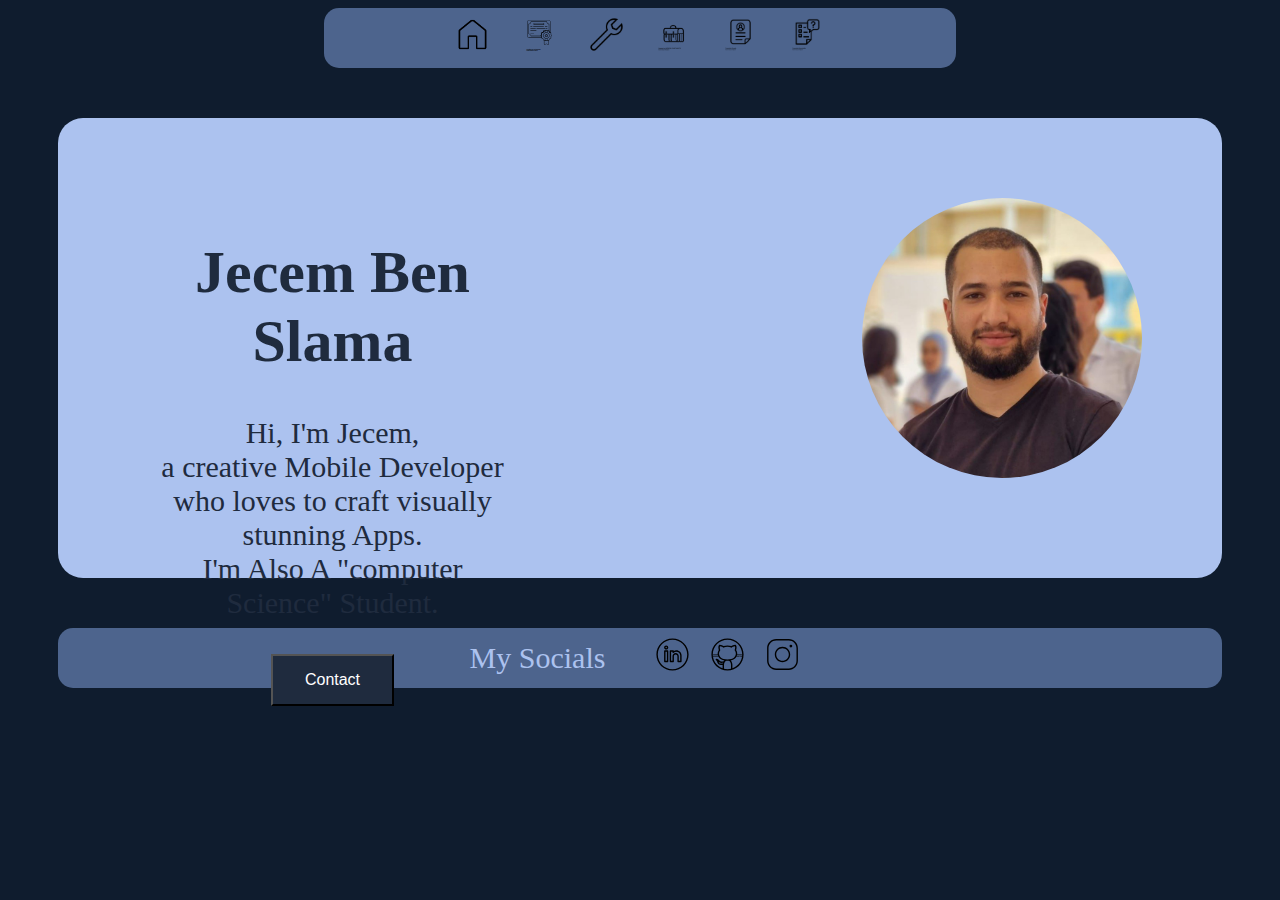
<file: index.html>
<!DOCTYPE html>
<html lang="en">
  <head>
    <meta charset="UTF-8" />
    <meta name="viewport" content="width=device-width, initial-scale=1.0" />
    <title>Home</title>
    <link rel="stylesheet" href="style.css" />
  </head>
  <header>
    <nav>
      <ul>
        <li>
          <a href="index.html"><img src="assets/logo/home1.png" alt="" /> </a>
        </li>
        <li>
          <a href="screens/parcour.html"
            ><img src="assets/logo/school1.svg" alt=""
          /></a>
        </li>
        <li>
          <a href="screens/tools.html"
            ><img src="assets/logo/tool.png" alt=""
          /></a>
        </li>
        <li>
          <a href="screens/subjects.html"
            ><img src="assets/logo/subject.png" alt=""
          /></a>
        </li>

        <li>
          <a href="screens/experience.html"
            ><img src="assets/logo/inter.png" alt=""
          /></a>
        </li>
        <li>
          <a href="screens/quiz.html"><img src="assets/logo/quiz.png" alt="" /></a>
        </li>
      </ul>
    </nav>
  </header>
  <body>
    <div class="intro">
      <div class="bio">
        <h1>Jecem Ben Slama</h1>
        <p>
          Hi, I'm Jecem,<br />
          a creative Mobile Developer who loves to craft visually stunning Apps.
          <br />I'm Also A "computer Science" Student.
        </p>
        <button id="openPopup">Contact</button>
      </div>
      <img src="assets/per1.jpeg" alt="" />
    </div>
    <div class="socials">
      <p>My Socials</p>
      <ul>
        <a href="www.linkedin.com/in/jecem-ben-slama" target="_blank">
          <li><img src="assets/logo/linked.svg" alt="" /></li
        ></a>
        <a href="https://github.com/jecem-ben-slama" target="_blank">
          <li><img src="assets/logo/git.svg" alt="" /></li
        ></a>
        <a href="https://www.instagram.com/jecembenslama/" target="_blank">
          <li><img src="assets/logo/icons8-instagram.svg" alt="" /></li
        ></a>
      </ul>
    </div>

   <div id="popup" class="popup">
        <div class="popup-content">
       
            <h2>Contact Us</h2>
            <form action="https://api.web3forms.com/submit" method="POST">
                <input type="hidden" name="access_key" value="dd1d7972-9955-4ddf-8c6d-e4004da26ae3">
                <input  name='first_name' type="text"  placeholder="Name" required>
                <input type="email" name="email"  placeholder="Email" required>
                <textarea  name="message" placeholder="Message" required></textarea>
                <button type="submit">Send Message</button>
            </form>
        </div>
    </div>
    <script src="JS/script.js"></script>
  </body>
</html>
</file>
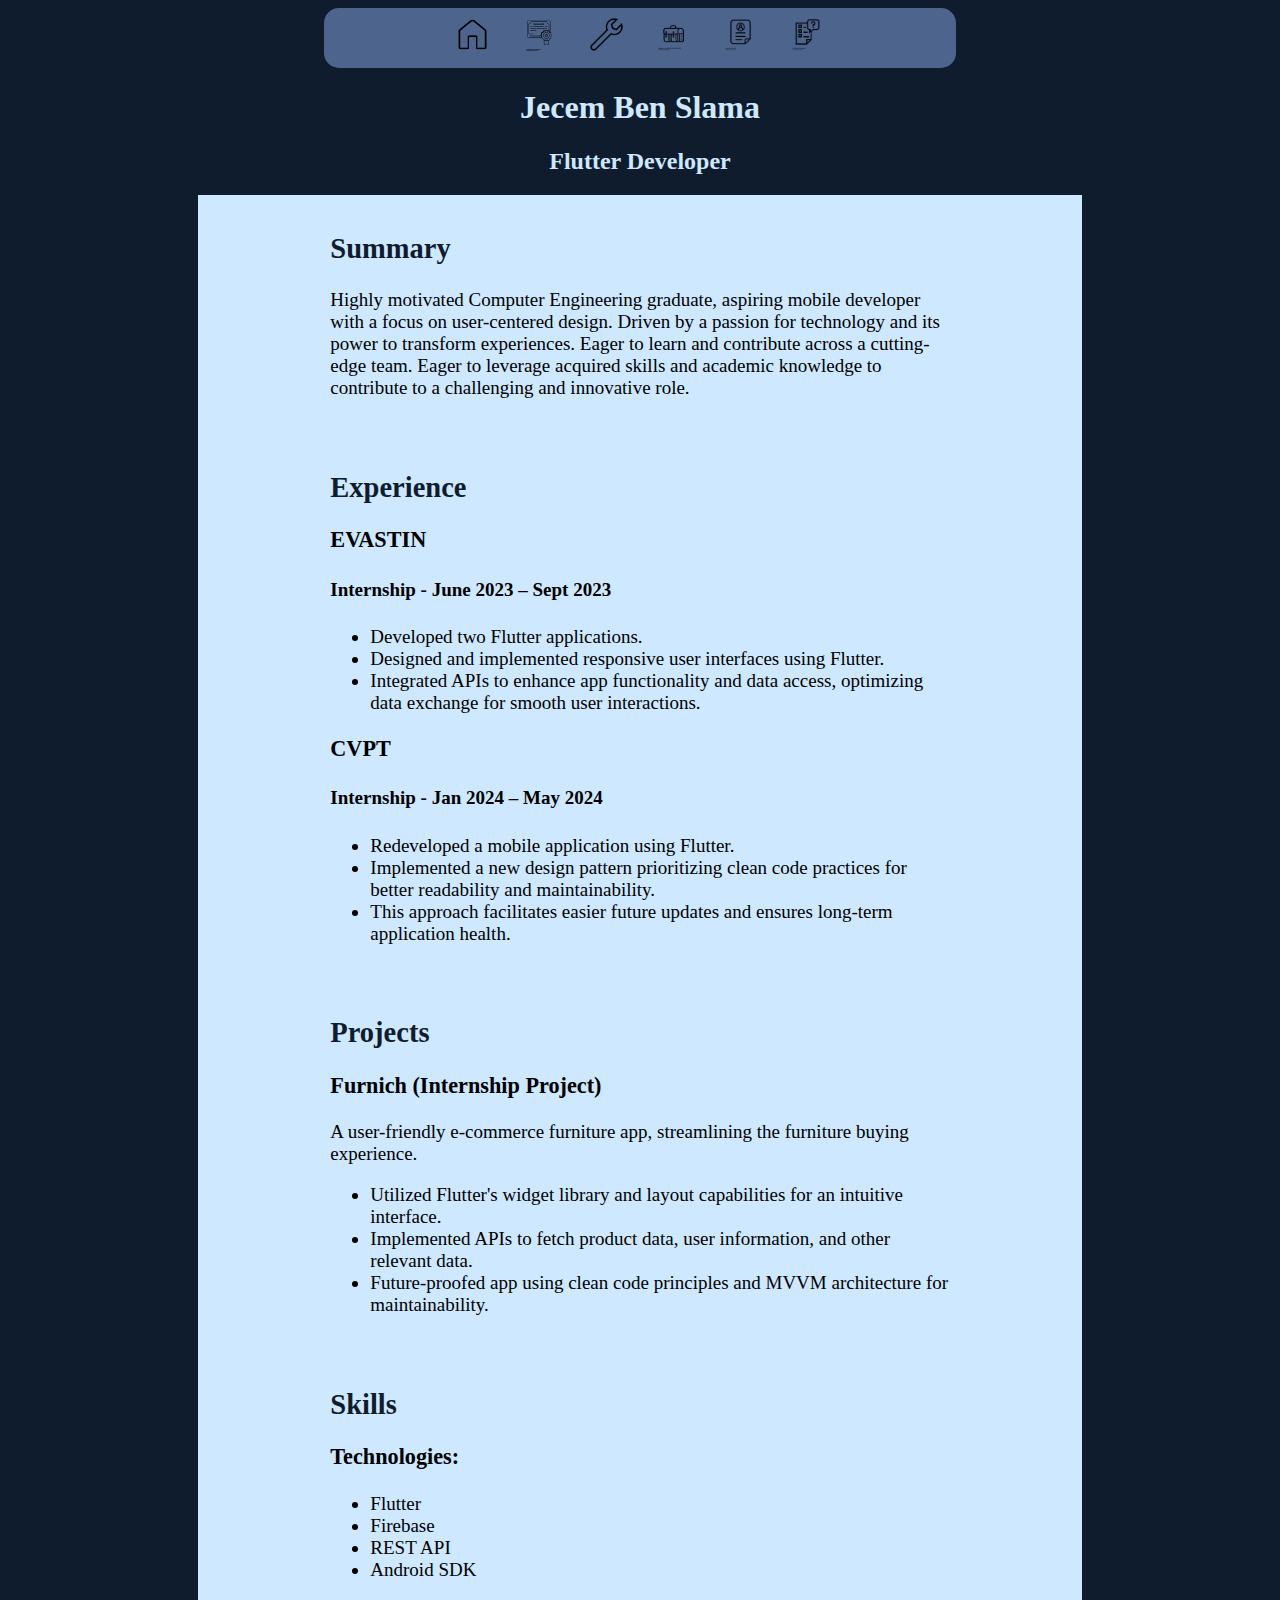
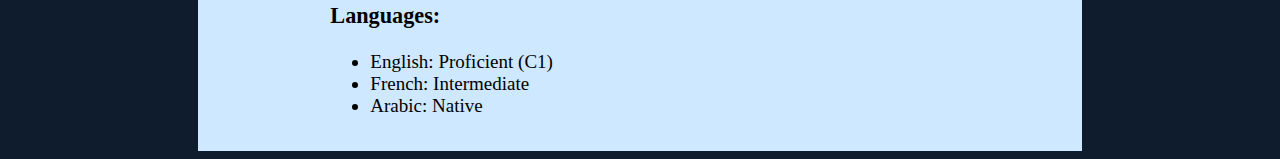
<file: screens/experience.html>
<!DOCTYPE html>
<html lang="en">
<head>
    <meta charset="UTF-8">
    <meta name="viewport" content="width=device-width, initial-scale=1.0">
    <link rel="stylesheet" href="../style.css">
    <title>CV</title>
</head>
 <header>
    <nav>
      <ul>
        <li>
          <a href="../index.html"><img src="../assets/logo/home1.png" alt="" /> </a>
        </li>
        <li>
          <a href="parcour.html"
            ><img src="../assets/logo/school1.svg" alt=""
          /></a>
        </li>
        <li>
          <a href="tools.html"><img src="../assets/logo/tool.png" alt="" /></a>
        </li>
        <li>
          <a href="subjects.html"><img src="../assets/logo/subject.png" alt="" /></a>
        </li>

        <li>
          <a href="experience.html"><img src="../assets/logo/inter.png" alt="" /></a>
        </li>
        <li>
          <a href="quiz.html"><img src="../assets/logo/quiz.png" alt="" /></a>
        </li>
      </ul>
    </nav>
  </header>
<body>
</body>
 <header id="title">
    <h1>Jecem Ben Slama</h1>
    <h2>Flutter Developer</h2>
  </header>
  <main>
    <section class="about">
      <h2>Summary</h2>
      <p>Highly motivated Computer Engineering graduate, aspiring mobile developer with a focus on user-centered design. Driven by a passion for technology and its power to transform experiences. Eager to learn and contribute across a cutting-edge team. Eager to leverage acquired skills and academic knowledge to contribute to a challenging and innovative role.</p>
    </section>
     <section class="experience">
      <h2>Experience</h2>
      <article class="experience-item">
        <h3>EVASTIN</h3>
        <h4>Internship - June 2023 – Sept 2023</h4>
        <ul>
          <li>Developed two Flutter applications.</li>
          <li>Designed and implemented responsive user interfaces using Flutter.</li>
          <li>Integrated APIs to enhance app functionality and data access, optimizing data exchange for smooth user interactions.</li>
        </ul>
      </article>
      <article class="experience-item">
        <h3>CVPT</h3>
        <h4>Internship - Jan 2024 – May 2024</h4>
        <ul>
          <li>Redeveloped a mobile application using Flutter.</li>
          <li>Implemented a new design pattern prioritizing clean code practices for better readability and maintainability.</li>
          <li>This approach facilitates easier future updates and ensures long-term application health.</li>
        </ul>
      </article>
    </section>
    <section class="projects">
      <h2>Projects</h2>
      <article class="project-item">
        <h3>Furnich (Internship Project)</h3>
        <p>A user-friendly e-commerce furniture app, streamlining the furniture buying experience.</p>
        <ul>
          <li>Utilized Flutter's widget library and layout capabilities for an intuitive interface.</li>
          <li>Implemented APIs to fetch product data, user information, and other relevant data.</li>
          <li>Future-proofed app using clean code principles and MVVM architecture for maintainability.</li>
        </ul>
      </article>
      </section>
    <section class="skills">
      <h2>Skills</h2>
      <h3>Technologies:</h3>
      <ul>
        <li>Flutter</li>
        <li>Firebase</li>
        <li>REST API</li>
        <li>Android SDK</li>
      </ul>
      <h3>Languages:</h3>
      <ul>
        <li>English: Proficient (C1)</li>
        <li>French: Intermediate</li>
        <li>Arabic: Native</li>
      </ul>
    </section>
  </main>
</body>
</html>
</file>
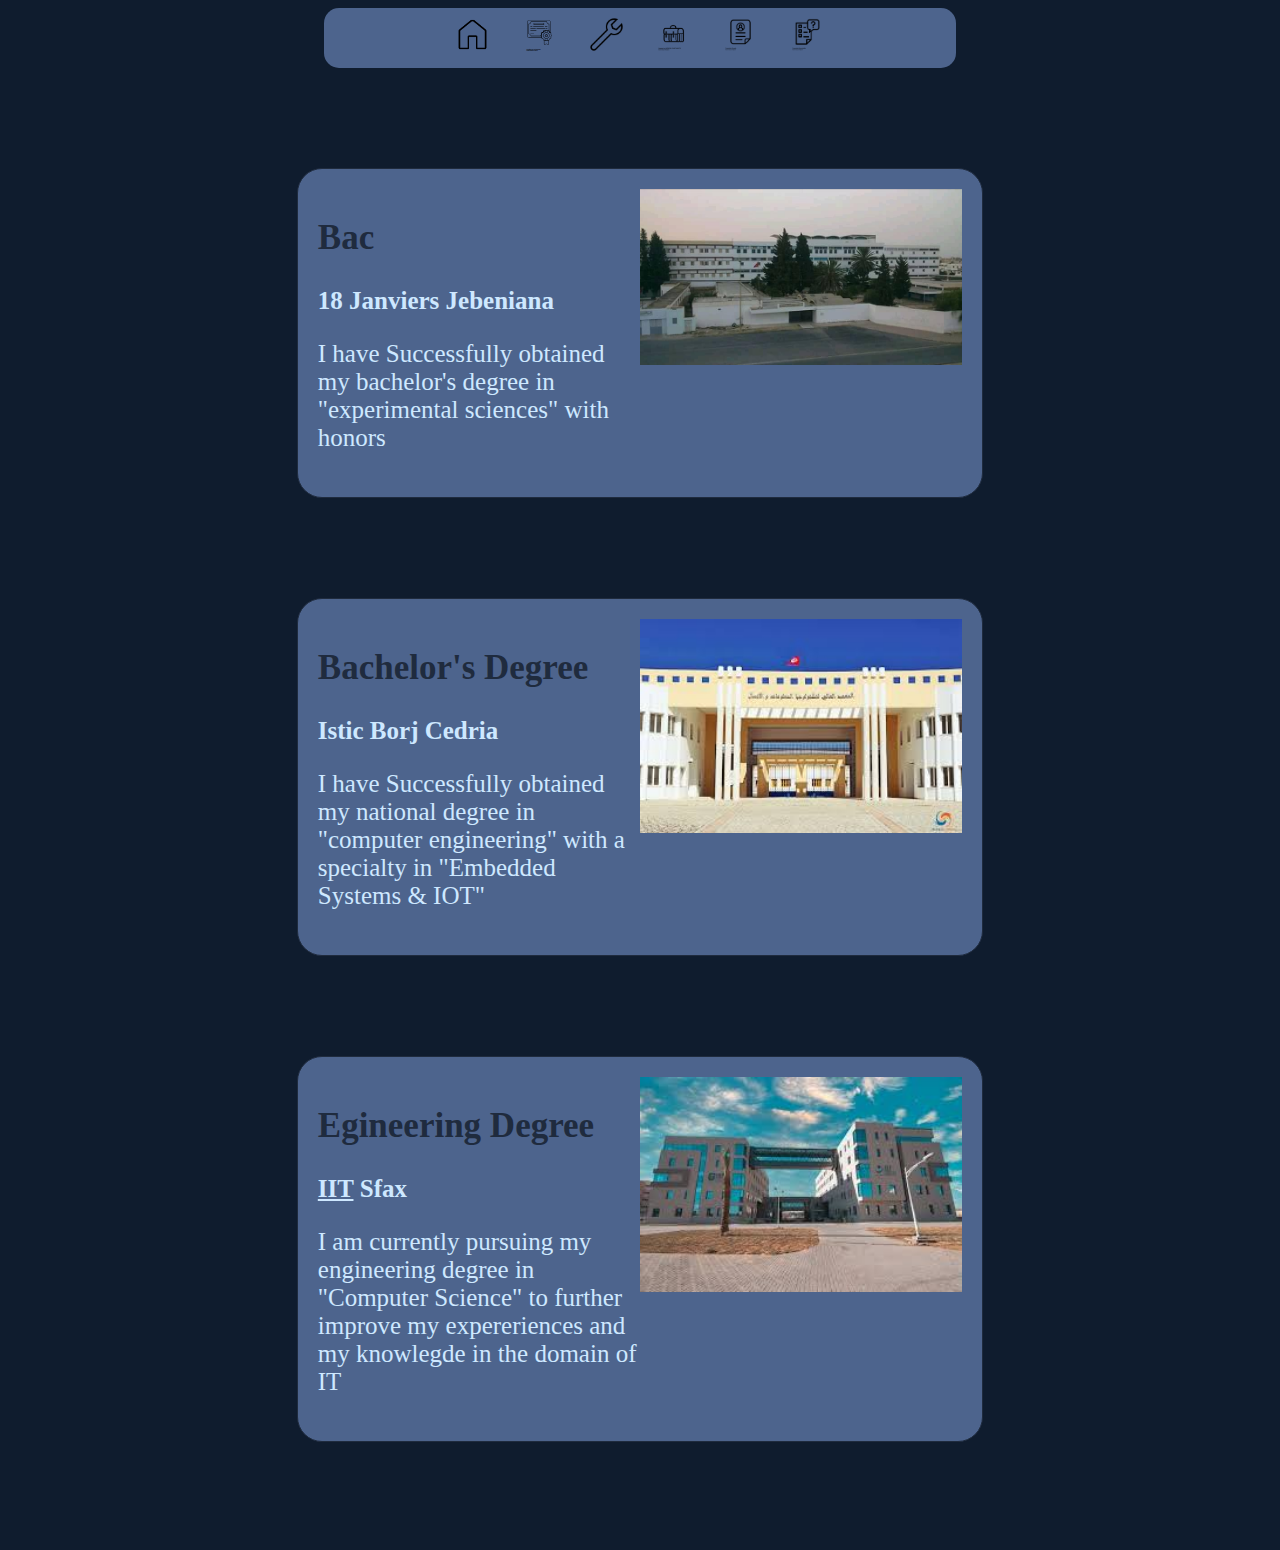
<file: screens/parcour.html>
<!DOCTYPE html>
<html lang="en">

<head>
  <meta charset="UTF-8">
  <meta name="viewport" content="width=device-width, initial-scale=1.0">
  <link rel="stylesheet" href="../style.css">
  <title>Studies</title>
</head>
<header>
  <nav>
    <ul>
      <li>
        <a href="../index.html"><img src="../assets/logo/home1.png" alt="" /> </a>
      </li>
      <li>
        <a href="parcour.html"><img src="../assets/logo/school1.svg" alt="" /></a>
      </li>
      <li>
        <a href="tools.html"><img src="../assets/logo/tool.png" alt="" /></a>
      </li>
      <li>
        <a href="subjects.html"><img src="../assets/logo/subject.png" alt="" /></a>
      </li>

      <li>
        <a href="experience.html"><img src="../assets/logo/inter.png" alt="" /></a>
      </li>
      <li>
        <a href="quiz.html"><img src="../assets/logo/quiz.png" alt="" /></a>
      </li>
    </ul>
  </nav>
</header>

<body>


  <div class="study">
    <div class="study-box">
      <div class="text">
        <h2>Bac</h2>
        <h1>18 Janviers Jebeniana</h1>
        <p>I have Successfully obtained my bachelor's degree in "experimental sciences" with honors </p>
      </div>
      <div class="image">
        <img src="../assets/18.jpg" alt="Image 1">
      </div>
    </div>
    <div class="study-box">
      <div class="text">
        <h2>Bachelor's Degree </h2>
        <h1>Istic Borj Cedria</h1>
        <p>I have Successfully obtained my national degree in "computer engineering" with a specialty in "Embedded
          Systems & IOT"</p>
      </div>
      <div class="image">
        <img src="../assets/istic.jpg" alt="Image 2">
      </div>
    </div>
    <div class="study-box">
      <div class="text">
        <h2>Egineering Degree </h2>
        <h1><span id="tem">IIT</span> Sfax</h1>
        <div class="tem">
          <div class="tem-content">
            <p>Studying at "IIT" was a transformative experience. The rigorous academic program, coupled
              with supportive faculty, equipped me with the knowledge and skills I needed to succeed. I particularly
              enjoyed the hands-on projects and the opportunity to collaborate with fellow students and industry
              professionals. I highly recommend it to anyone seeking a quality education</p>
            <button class="close">Close</button>
          </div>
        </div>
        <p>I am currently pursuing my engineering degree in "Computer Science" to further improve my expereriences and
          my knowlegde in the domain of IT </p>
      </div>
      <div class="image">
        <img src="..//assets/iit.jpg" alt="Image 3">
      </div>
    </div>
  </div>



  </div>
  <script>
    const popupTrigger = document.getElementById('tem');
    const popup1 = document.querySelector('.tem');
    const closeButton = document.querySelector('.close');

    popupTrigger.addEventListener('click', () => {
      popup1.style.display = 'block';
    });

    closeButton.addEventListener('click', () => {
      popup1.style.display = 'none';
    });
  </script>
</body>

</html>
</file>
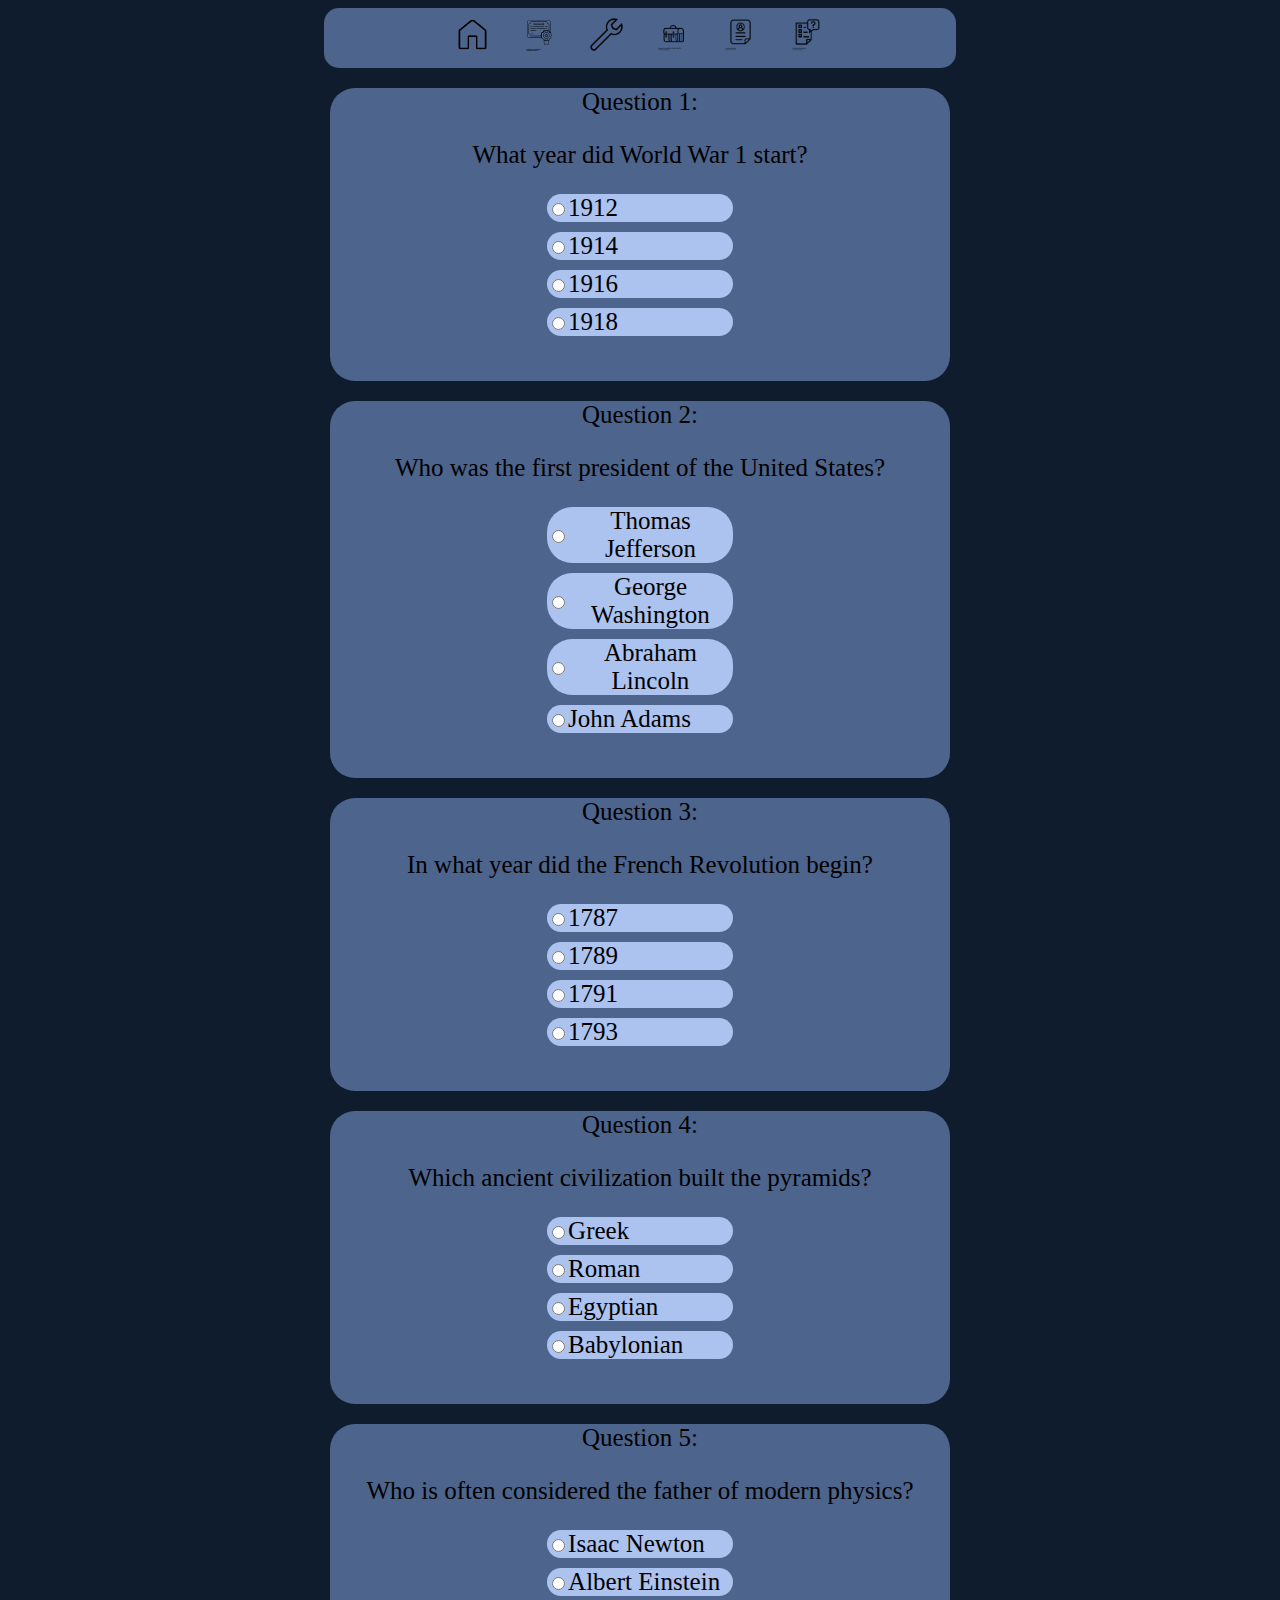
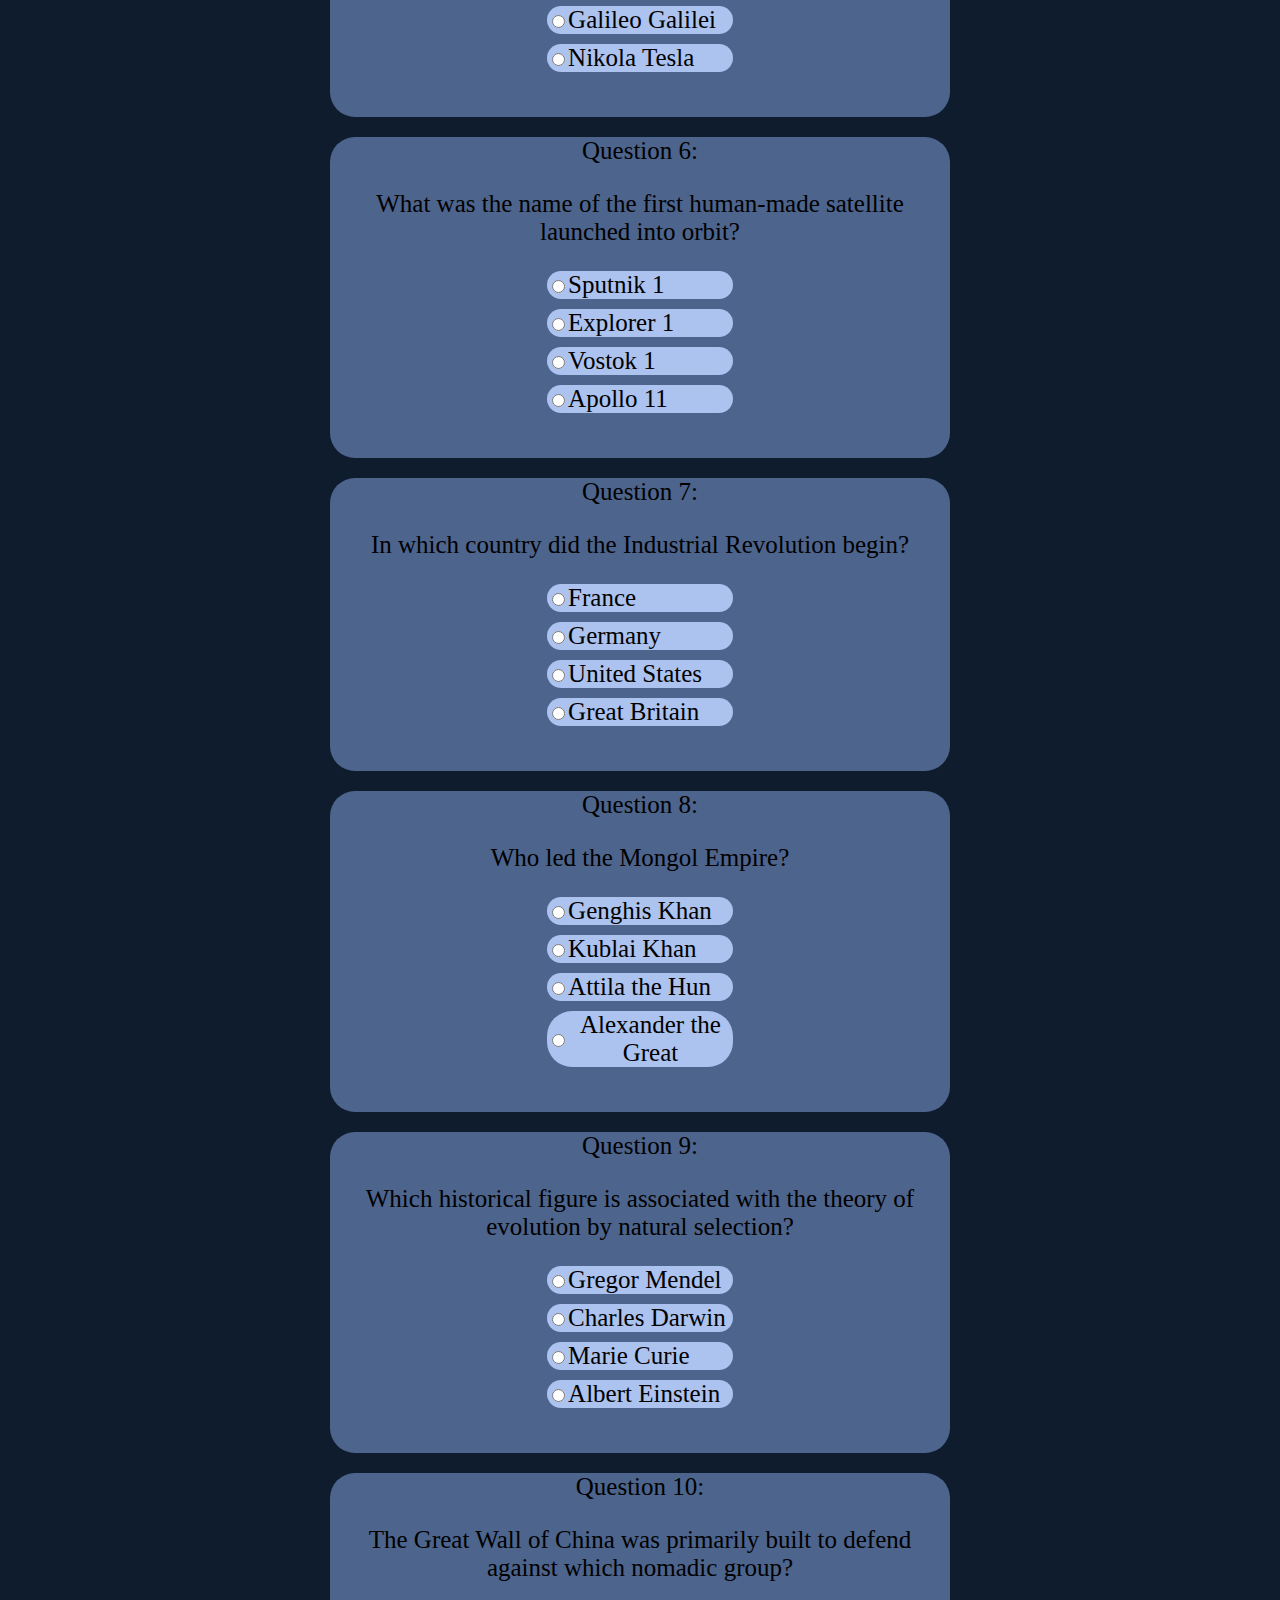
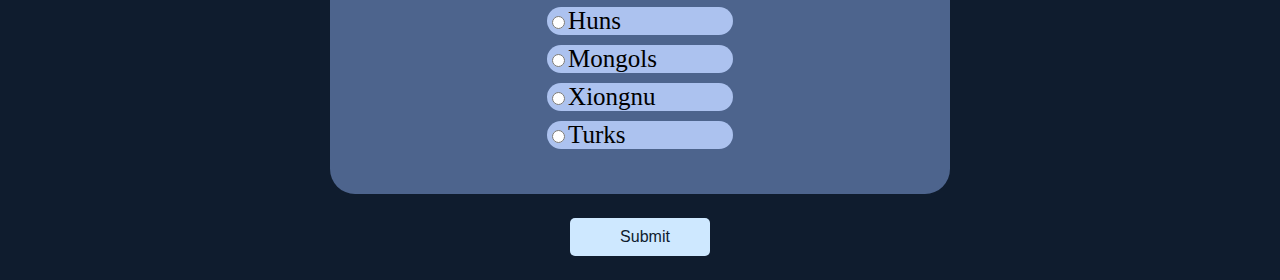
<file: screens/quiz.html>
<!DOCTYPE html>
<html lang="en">
  <head>
    <meta charset="UTF-8" />
    <meta name="viewport" content="width=device-width, initial-scale=1.0" />
    <link rel="stylesheet" href="../style.css" />
    <title>Quizz</title>
  </head>
  <header>
    <nav>
      <ul>
        <li>
          <a href="../index.html"
            ><img src="../assets/logo/home1.png" alt="" />
          </a>
        </li>
        <li>
          <a href="parcour.html"
            ><img src="../assets/logo/school1.svg" alt=""
          /></a>
        </li>
        <li>
          <a href="tools.html"><img src="../assets/logo/tool.png" alt="" /></a>
        </li>
        <li>
          <a href="subjects.html"
            ><img src="../assets/logo/subject.png" alt=""
          /></a>
        </li>

        <li>
          <a href="experience.html"
            ><img src="../assets/logo/inter.png" alt=""
          /></a>
        </li>
        <li>
          <a href="quiz.html"><img src="../assets/logo/quiz.png" alt="" /></a>
        </li>
      </ul>
    </nav>
  </header>
  <body>
    <div class="quiz">
      <section class="question">
        Question 1:
        <p>What year did World War 1 start?</p>
        <ul>
          <li><input type="radio" name="q1" value="1" /> 1912</li>
          <li><input type="radio" name="q1" value="2" /> 1914</li>
          <li><input type="radio" name="q1" value="3" /> 1916</li>
          <li><input type="radio" name="q1" value="4" /> 1918</li>
        </ul>
      </section>
      <section class="question">
        Question 2:
        <p>Who was the first president of the United States?</p>
        <ul>
          <li><input type="radio" name="q2" value="1" /> Thomas Jefferson</li>
          <li><input type="radio" name="q2" value="2" /> George Washington</li>
          <li><input type="radio" name="q2" value="3" /> Abraham Lincoln</li>
          <li><input type="radio" name="q2" value="4" /> John Adams</li>
        </ul>
      </section>

      <section class="question">
        Question 3:
        <p>In what year did the French Revolution begin?</p>
        <ul>
          <li><input type="radio" name="q3" value="1" /> 1787</li>
          <li><input type="radio" name="q3" value="2" /> 1789</li>
          <li><input type="radio" name="q3" value="3" /> 1791</li>
          <li><input type="radio" name="q3" value="4" /> 1793</li>
        </ul>
      </section>
      <section class="question">
        Question 4:
        <p>Which ancient civilization built the pyramids?</p>
        <ul>
          <li><input type="radio" name="q4" value="1" /> Greek</li>
          <li><input type="radio" name="q4" value="2" /> Roman</li>
          <li><input type="radio" name="q4" value="3" /> Egyptian</li>
          <li><input type="radio" name="q4" value="4" /> Babylonian</li>
        </ul>
      </section>

      <section class="question">
        Question 5:
        <p>Who is often considered the father of modern physics?</p>
        <ul>
          <li><input type="radio" name="q5" value="1" /> Isaac Newton</li>
          <li><input type="radio" name="q5" value="2" /> Albert Einstein</li>
          <li><input type="radio" name="q5" value="3" /> Galileo Galilei</li>
          <li><input type="radio" name="q5" value="4" /> Nikola Tesla</li>
        </ul>
      </section>

      <section class="question">
        Question 6:
        <p>
          What was the name of the first human-made satellite launched into
          orbit?
        </p>
        <ul>
          <li><input type="radio" name="q6" value="1" /> Sputnik 1</li>
          <li><input type="radio" name="q6" value="2" /> Explorer 1</li>
          <li><input type="radio" name="q6" value="3" /> Vostok 1</li>
          <li><input type="radio" name="q6" value="4" /> Apollo 11</li>
        </ul>
      </section>

      <section class="question">
        Question 7:
        <p>In which country did the Industrial Revolution begin?</p>
        <ul>
          <li><input type="radio" name="q7" value="1" /> France</li>
          <li><input type="radio" name="q7" value="2" /> Germany</li>
          <li><input type="radio" name="q7" value="3" /> United States</li>
          <li><input type="radio" name="q7" value="4" /> Great Britain</li>
        </ul>
      </section>
      <section class="question">
        Question 8:
        <p>Who led the Mongol Empire?</p>
        <ul>
          <li><input type="radio" name="q8" value="1" /> Genghis Khan</li>
          <li><input type="radio" name="q8" value="2" /> Kublai Khan</li>
          <li><input type="radio" name="q8" value="3" /> Attila the Hun</li>
          <li>
            <input type="radio" name="q8" value="4" /> Alexander the Great
          </li>
        </ul>
      </section>

      <section class="question">
        Question 9:
        <p>
          Which historical figure is associated with the theory of evolution by
          natural selection?
        </p>
        <ul>
          <li><input type="radio" name="q9" value="1" /> Gregor Mendel</li>
          <li><input type="radio" name="q9" value="2" /> Charles Darwin</li>
          <li><input type="radio" name="q9" value="3" /> Marie Curie</li>
          <li><input type="radio" name="q9" value="4" /> Albert Einstein</li>
        </ul>
      </section>

      <section class="question">
        Question 10:
        <p>
          The Great Wall of China was primarily built to defend against which
          nomadic group?
        </p>
        <ul>
          <li><input type="radio" name="q10" value="1" /> Huns</li>
          <li><input type="radio" name="q10" value="2" /> Mongols</li>
          <li><input type="radio" name="q10" value="3" /> Xiongnu</li>
          <li><input type="radio" name="q10" value="4" /> Turks</li>
        </ul>
      </section>

      <button id="submit">Submit</button>
      <div class="result" id="result"></div>
    </div>
    <script src="../JS/quizz.js"></script>
  </body>
</html>
</file>
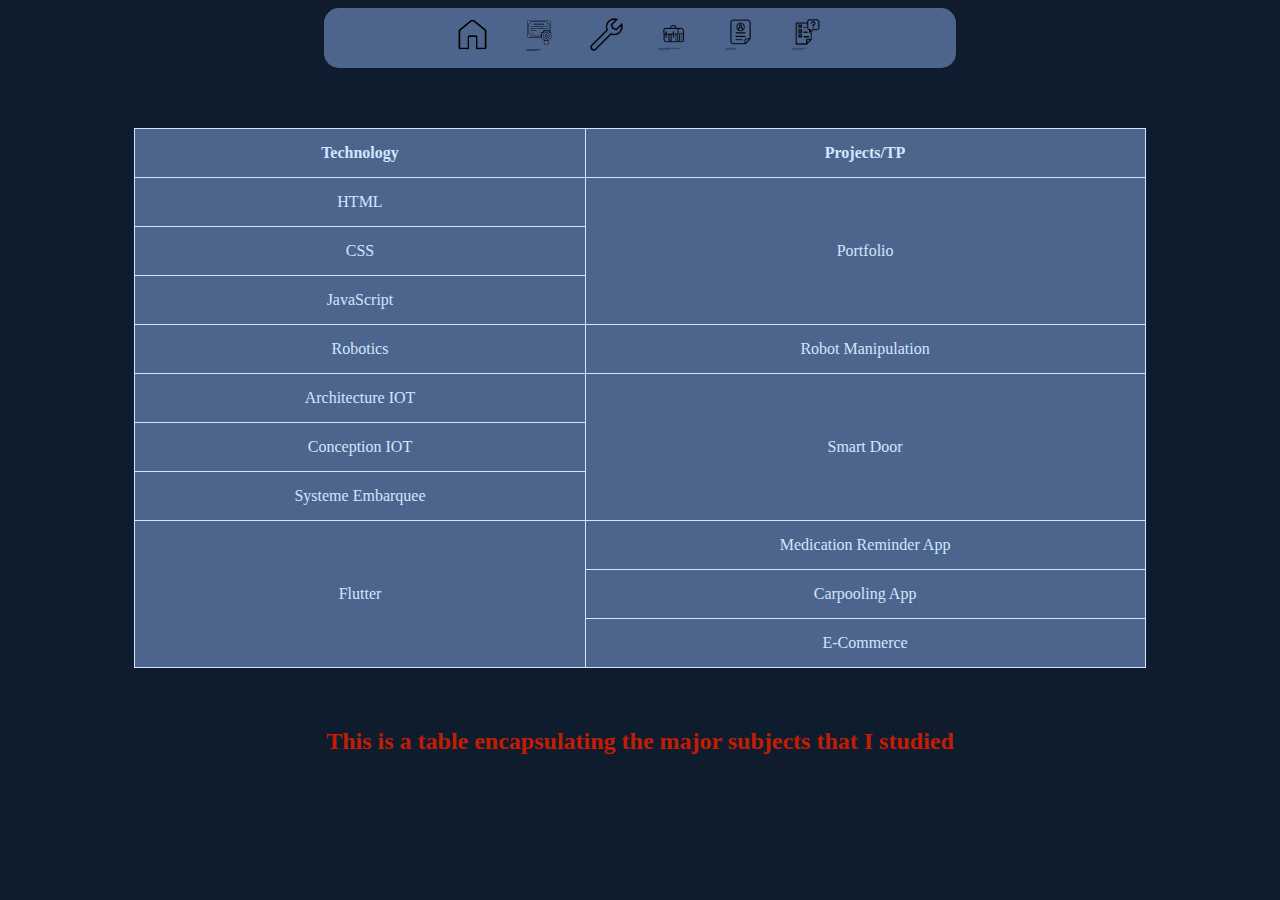
<file: screens/subjects.html>
<!DOCTYPE html>
<html lang="en">
  <head>
    <meta charset="UTF-8" />
    <meta name="viewport" content="width=device-width, initial-scale=1.0" />
    <link rel="stylesheet" href="../style.css" />
    <title>Subjects</title>
  </head>
  <header>
    <nav>
      <ul>
        <li>
          <a href="../index.html"
            ><img src="../assets/logo/home1.png" alt="" />
          </a>
        </li>
        <li>
          <a href="parcour.html"
            ><img src="../assets/logo/school1.svg" alt=""
          /></a>
        </li>
        <li>
          <a href="tools.html"><img src="../assets/logo/tool.png" alt="" /></a>
        </li>
        <li>
          <a href="subjects.html"
            ><img src="../assets/logo/subject.png" alt=""
          /></a>
        </li>

        <li>
          <a href="experience.html"><img src="../assets/logo/inter.png" alt="" /></a>
        </li>
        <li>
          <a href="quiz.html"><img src="../assets/logo/quiz.png" alt="" /></a>
        </li>
      </ul>
    </nav>
  </header>
  <body>
    <table class="table">
      <thead>
        <tr>
          <th>Technology</th>
          <th>Projects/TP</th>
        </tr>
      </thead>
      <tbody>
        <tr>
          <td>HTML</td>
          <td rowspan="3">Portfolio</td>
        </tr>
        <tr>
          <td>CSS</td>
        </tr>
        <tr>
          <td>JavaScript</td>
        </tr>
        <tr>
          <td>Robotics</td>
          <td>Robot Manipulation</td>
        </tr>
        <tr>
          <td>Architecture IOT</td>
          <td rowspan="3">Smart Door</td>
        </tr>
        <tr>
          <td>Conception IOT</td>
        </tr>
        <tr>
          <td>Systeme Embarquee</td>
        </tr>
        <tr>
          <td rowspan="3" >Flutter</td>
          <td>Medication Reminder App</td>
        </tr>
        <tr>
          <td>Carpooling App</td>
        </tr>
        <tr>
          <td>E-Commerce</td>
        </tr>
      </tbody>
    </table>
    <h2 id="nb">This is a table encapsulating the major subjects that I studied  </h2>
  </body>
</html>
</file>
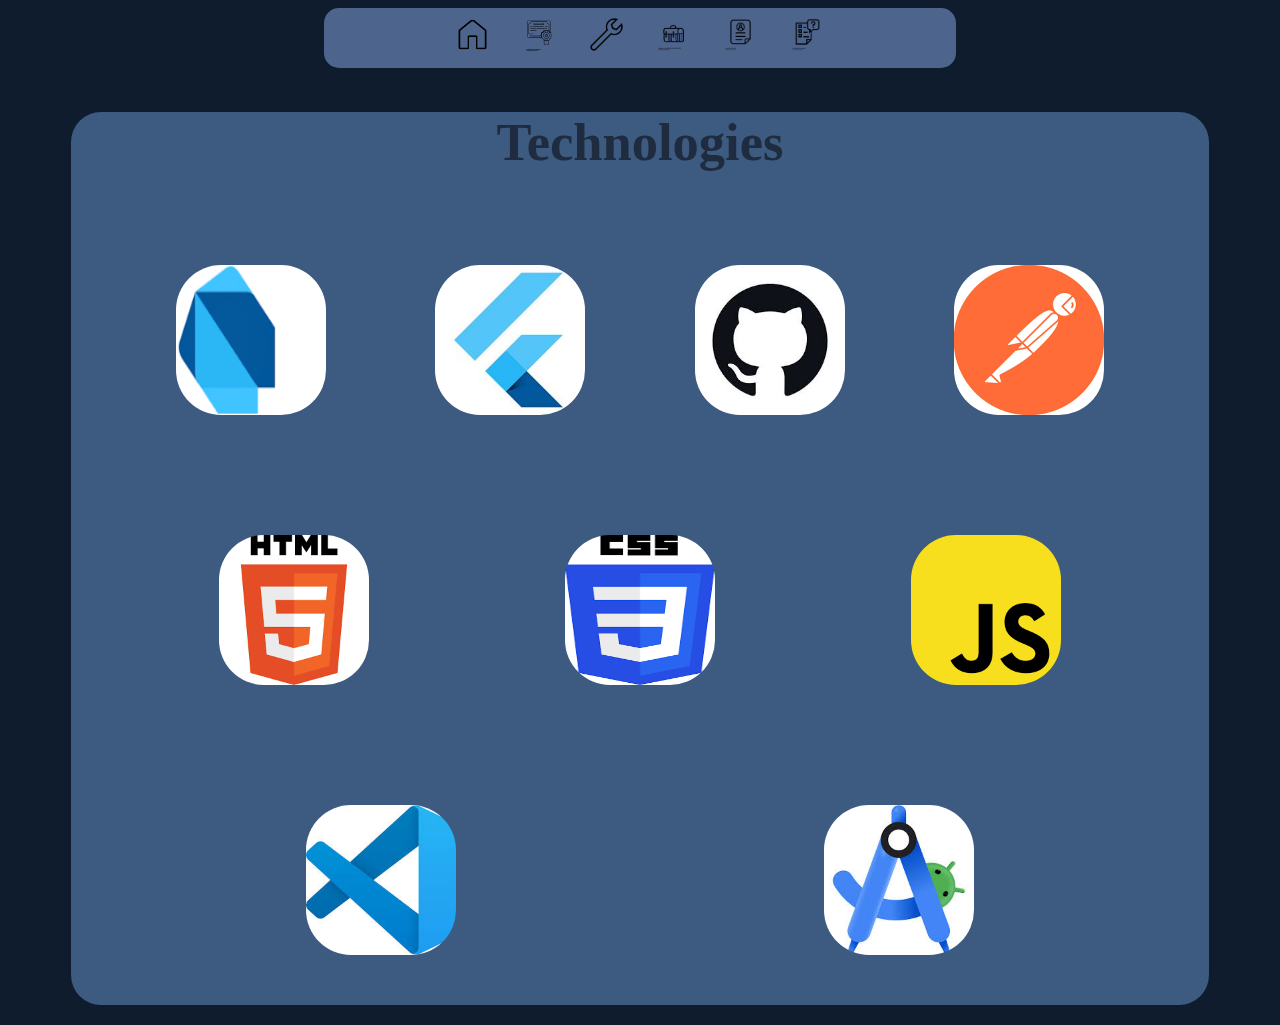
<file: screens/tools.html>
<!DOCTYPE html>
<html lang="en">
<head>
    <meta charset="UTF-8">
    <meta name="viewport" content="width=device-width, initial-scale=1.0">
    <link rel="stylesheet" href="../style.css">
    <title>Technologies</title>
</head>
 <header>
    <nav>
      <ul>
        <li>
          <a href="../index.html"><img src="../assets/logo/home1.png" alt="" /> </a>
        </li>
        <li>
          <a href="parcour.html"
            ><img src="../assets/logo/school1.svg" alt=""
          /></a>
        </li>
        <li>
          <a href="tools.html"><img src="../assets/logo/tool.png" alt="" /></a>
        </li>
        <li>
          <a href="subjects.html"><img src="../assets/logo/subject.png" alt="" /></a>
        </li>

        <li>
          <a href="experience.html"><img src="../assets/logo/inter.png" alt="" /></a>
        </li>
        <li>
          <a href="quiz.html"><img src="../assets/logo/quiz.png" alt="" /></a>
        </li>
      </ul>
    </nav>
  </header>
<body>
    <section class="competence">
    <h2>Technologies</h2>
    <div class="techno">
        <div class="tech">
            <img src="../assets/tech/dart.webp" alt="Dart">
            <img src="../assets/tech/flutter.webp" alt="Flutter">
            <img src="../assets/tech/git.jpg" alt="GitHub">
         <img src="../assets/tech/post.png" alt="Postman">
        </div>
        <div class="tech">
            <img src="../assets/tech/html.png" alt="HTML">
            <img src="../assets/tech/css.png" alt="CSS">
            <img src="../assets/tech/js.png" alt="JavaScript">
        </div>
         <div class="tech">
            <img src="../assets/tech/vs.jpg" alt="VsCode">
            <img src="../assets/tech/std.jpg" alt="Android Studio">
          
        </div>
    </div>
</section>

</body>
</html>
</file>
<file: style.css>
body {
    background-color: #0F1C2E;
}

/** Navbar*/
nav {
    background-color: #4d648d;
    overflow: hidden;
    width: 50%;
    height: 60px;
    margin: 0 auto;
    align-items: center;
    display: flex;
    justify-content: center;
    border-radius: 15px 15px 15px 15px;
}

nav ul {
    list-style-type: none;
    margin: 0;
    padding: 0;
}

nav li {

    float: left;
}

nav li a {
    font-size: 26px;
    display: block;
    color: white;
    text-align: center;
    padding: 14px 16px;
    text-decoration: none;
}

li img {
    width: 35px;
    height: 35px;

}

/** Biography */
.intro {
    display: flex;
    height: 300px;
    margin: 50px;
    padding: 80px;
    background-color: #acc2ef;
    border-radius: 25px;
}

.bio {
    color: #1f2b3e;
    padding-right: 350px;
    margin-left: 15px;
    text-align: center;
    font-size: 30px;
}

button {

    background-color: #1f2b3e;
    color: white;
    padding: 15px 32px;
    text-align: center;
    text-decoration: none;
    font-size: 16px;
    margin: 4px 2px;
    cursor: pointer;
}

.intro img {
    width: 400px;
    border-radius: 50%;
    margin-bottom: 20px;
}

/** Socials */
.socials {
    background-color: #4d648d;
    align-items: center;
    display: flex;
    height: 60px;
    justify-content: center;
    color: #acc2ef;
    font-size: 30px;
    border-radius: 15px;
    margin: 10px 50px 50px;
}

.socials ul {
    list-style: none;
    display: flex;
}

.socials li {
    margin: 0 10px;

}

/** Studies*/
.study {
    padding: 50px 60px;
    display: flex;
    flex-direction: column;
    justify-content: space-between;
    align-items: center;
}

.study-box {
    background-color: #4d648d;
    width: 60%;
    margin: 50px 60px;
    border: 1px solid #1f2b3e;
    padding: 20px;
    box-sizing: border-box;
    border-radius: 25px;
}

.text,
.image {
    color: #cee8ff;
    float: left;
    width: 50%;
}

.image img {
    width: 100%;
    height: auto;
}

.study-box h2 {
    color: #1f2b3e;
    font-size: 35px;
}

.study-box h1 {
    font-size: 25px;
}

.study-box p {
    font-size: 25px;
}

span {
    text-decoration: underline;
}

/* Studies POPUP*/
.tem {
    display: none;
    position: fixed;
    top: 0;
    left: 0;
    width: 100%;
    height: 100%;
    background-color: rgba(0, 0, 0, 0.5);
    justify-content: center;
    align-items: center;
}

.tem-content {
    background-color: #1F3A5F;
    padding: 20px;
    width: 40%;
    height: 40%;
    border-radius: 15px;
    box-shadow: 0 2px 5px rgba(0, 0, 0, 0.3);
    font-size: 30px;
    position: absolute;
    top: 50%;
    left: 50%;
    transform: translate(-50%, -50%);

}

/** Techno*/
.competence {
    font-size: 35px;
    border-radius: 30px;
    background-color: #3D5A80;
    text-align: center;
    justify-self: center;
    margin: 20px;
    width: 90%;
    color: #1f2b3e;
}


.tech {
    padding: 40px 50px;
    display: flex;
    justify-content: space-around;
    margin-bottom: 20px;
}

.tech img {
    width: 150px;
    height: 150px;
    border-radius: 30%;
    margin: 10px;
}

.techno img {
    text-align: center;
    margin: 10px;
}

/** Subkects */
.table {
    border-collapse: collapse;
    width: 80%;
    background-color: #4d648d;
    color: #cee8ff;

    margin: 60px auto;
}

th,
td {
    border: 1px solid #cee8ff;
    border-radius: 10px;
    padding: 15px;
    text-align: center;
}

#nb {
    color: #c21d03;
    text-align: center;

}

/** Resume */
#title {
    text-align: center;
    color: #cee8ff;
    font-size: 15;
}

main {
    background-color: #cee8ff;
    margin: 0 15% 0 15%;
}

main h2 {
    color: #0F1C2E;
}

.about,
.experience,
.projects,
.skills {

    margin: 0 15% 0 15%;
    padding: 15px 0;
    text-align: left;
    font-size: 19px;
}

/** POPUP*/
.popup {
    display: none;
    position: fixed;
    top: 0;
    left: 0;
    width: 100%;
    height: 100%;
    background-color: rgba(0, 0, 0, 0.5);
    justify-content: center;
    align-items: center;
}

.popup-content {
    background-color: #1F3A5F;
    padding: 20px;
    width: 50%;
    height: 60%;
    border-radius: 15px;
    box-shadow: 0 2px 5px rgba(0, 0, 0, 0.3);
    font-size: 30px;
}

.popup form {
    display: flex;
    flex-direction: column;
}

.popup input,
.popup textarea {
    padding: 10px;
    margin-bottom: 25px;
    border: 1px solid #ccc;
    border-radius: 25px;
    background-color: #cee8ff;
    color: #0F1C2E;
    font-size: 15px;

}

.popup button {
    padding: 10px 20px;
    background-color: #0F1C2E;
    color: #fff;
    border: none;
    border-radius: 30px;

}

/**Quizz*/
.quiz {
    text-align: center;
    margin: 20px;
    width: 70%;
    border-radius: 25px;
    justify-self: center;
    font-size: 25px;
}


.question {
    text-align: center;
    margin: 20px;
    width: 70%;
    border-radius: 25px;
    justify-self: center;
    font-size: 25px;
    padding-bottom: 20px;
    background-color: #4d648d;
}

.quiz ul {
    width: 30%;
    justify-self: center;
    list-style-type: none;
    padding: 0;


}

.quiz li {
    background-color: #acc2ef;
    display: flex;
    justify-content: left;
    margin-bottom: 10px;
    border-radius: 25px;
}

#submit {
    padding: 10px 40px 10px 50px;
    color: #0F1C2E;
    background-color: #cee8ff;
    border: none;
    border-radius: 5px;
    cursor: pointer;
}

#result {
    margin-top: 20px;
    font-weight: bold;
    color: #c21d03;
}
</file>
